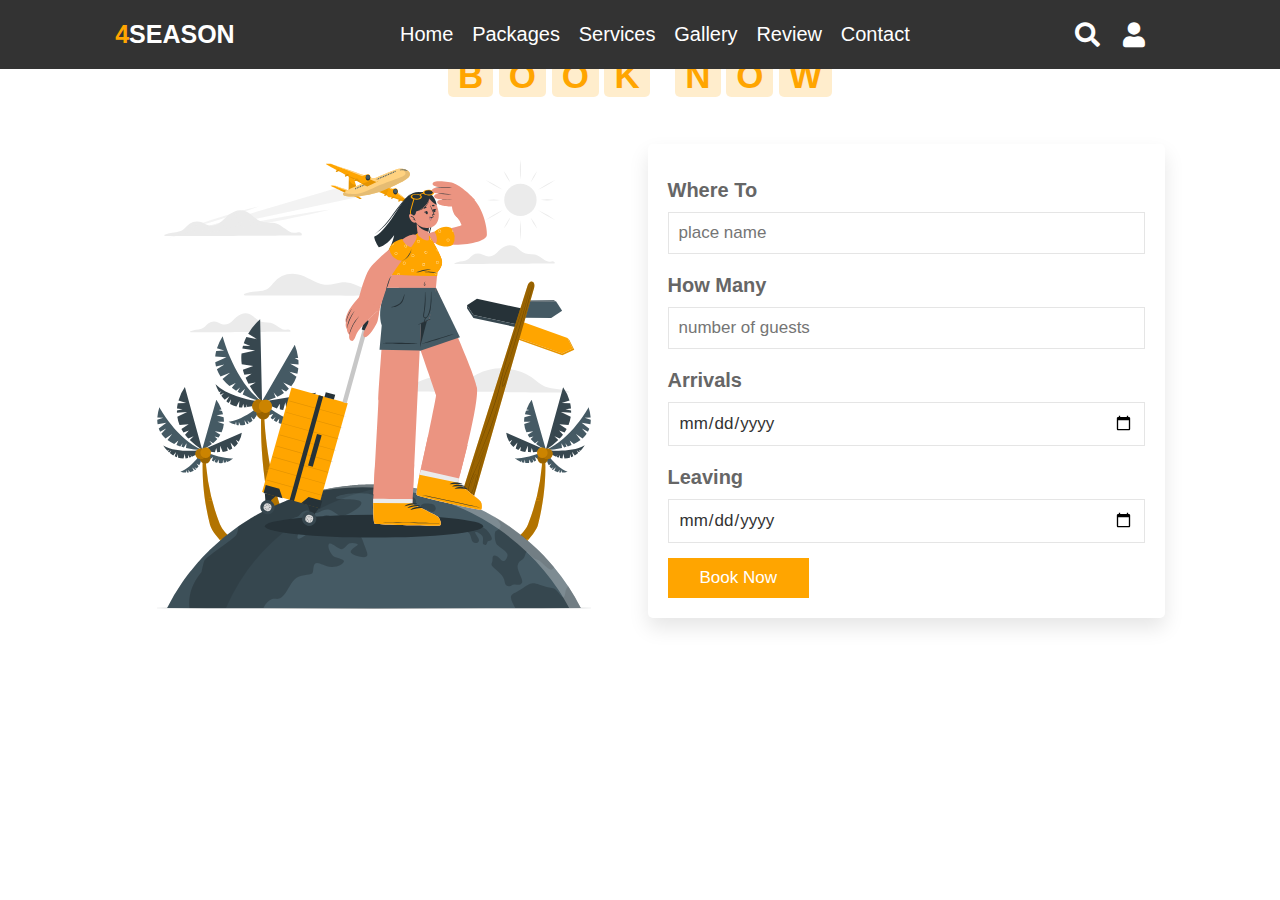
<file: booking.html>
<!DOCTYPE html>
<html lang="en">

<head>
    <meta charset="UTF-8">
    <meta name="viewport" content="width=device-width, initial-scale=1.0">
    <title>4 Season Traveling Company</title>

    <link rel="stylesheet" href="https://unpkg.com/swiper/swiper-bundle.min.css" />

    <!-- font awesome cdn link  -->
    <link rel="stylesheet" href="https://cdnjs.cloudflare.com/ajax/libs/font-awesome/5.15.3/css/all.min.css">

    <!-- custom css file link  -->
    <link rel="stylesheet" href="/style/style.css">
    <!-- custom js file link  -->
    <script src="images/script.js"></script>

</head>

<body>

    <!-- header section starts  -->

    <header>

        <div id="menu-bar" class="fas fa-bars"></div>
        <a href="/index.html" class="logo"><span>4</span>Season</a>
        <nav class="navbar">
            <a href="#home">home</a>
            <a href="#packages">packages</a>
            <a href="#services">services</a>
            <a href="#gallery">gallery</a>
            <a href="#review">review</a>
            <a href="#contact">contact</a>
        </nav>

        <div class="icons">
            <i class="fas fa-search id=" search-btn"></i>
            <i class="fas fa-user" id="login-btn"></i>
        </div>

        <form action="" class="search-bar-container">
            <input type="search" id="search-bar" placeholder="search here...">
            <label for="search-bar" class="fas fa-search"></label>
        </form>

    </header>

    <!-- header section ends -->

    <!-- login form container  -->

    <div class="login-form-container">

        <i class="fas fa-times" id="form-close"></i>

        <form action="">
            <h3>login</h3>
            <input type="email" class="box" placeholder="enter your email">
            <input type="password" class="box" placeholder="enter your password">
            <input type="submit" value="login now" class="btn">
            <input type="checkbox" id="remember">
            <label for="remember">remember me</label>
            <p>forget password? <a href="#">click here</a></p>
            <p>don't have and account? <a href="#">register now</a></p>
        </form>

    </div>


    <!-- book section starts  -->
&nbsp; &nbsp; &nbsp; &nbsp; &nbsp; &nbsp; &nbsp; &nbsp; &nbsp; &nbsp; &nbsp; &nbsp; &nbsp; &nbsp; &nbsp; &nbsp; &nbsp; &nbsp;
    <section class="book" id="book">

        <h1 class="heading">
            <span>b</span>
            <span>o</span>
            <span>o</span>
            <span>k</span>
            <span class="space"></span>
            <span>n</span>
            <span>o</span>
            <span>w</span>
        </h1>

        <div class="row">

            <div class="image">
                <img src="images/book-img.svg" alt="">
            </div>

            <form action="Booking.php" method="POST" id="Book">
                <div class="inputBox">
                    <h3>where to</h3>
                    <input type="text" placeholder="place name" id="email" required>
                </div>
                <div class="inputBox">
                    <h3>how many</h3>
                    <input type="number" placeholder="number of guests" id="psw" required>
                </div>
                <div class="inputBox">
                    <h3>arrivals</h3>
                    <input type="date" id="psw1" required>
                </div>
                <div class="inputBox">
                    <h3>leaving</h3>
                    <input type="date" id="psw2" required>
                </div>
                <input type="submit" class="btn" value="book now" onclick="save()" id="Sbutton">
            </form>

        </div>

    </section>

    <!-- book section ends -->
<script>
function save() {
      debugger;
      var a = document.getElementById('email').value;
      var b = document.getElementById('psw').value;
      var c = document.getElementById('psw1').value;
      var d = document.getElementById('psw2').value;
      $.ajax({
        url: "Booking.php",
        type: "Post",
        data: { Email: a, pswd: b, psw1: c, psw2: d },
        success: function (data) {
          debugger;
          if (data = 1) {
            alert("success");
          }
          else {
            alert("fail")
          }
        }
      }

      )
    }
</script>
</body>

</html>
</file>
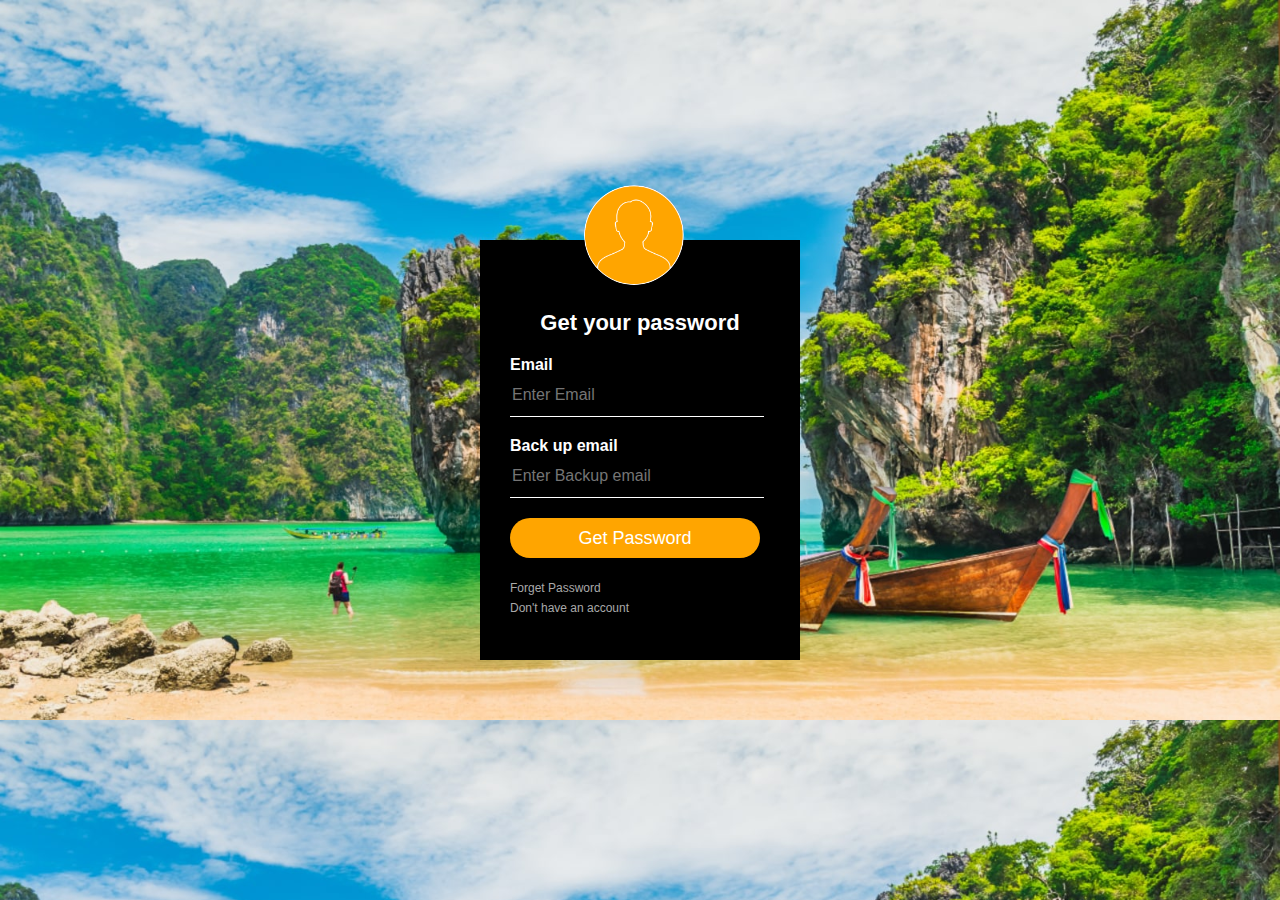
<file: forget.html>
<!DOCTYPE html>
<html lang="en">
<head>
    <meta charset="UTF-8">
    <meta http-equiv="X-UA-Compatible" content="IE=edge">
    <meta name="viewport" content="width=device-width, initial-scale=1.0">
    <title>Login</title>
    <link rel="stylesheet" href="/style/forget.css">
</head>
<body>
    <div class="loginbox">
        <img src="/images/user1.png" class="user">
        <h1>Get your password</h1>
        <form action="index.html">
            <p>Email</p>
            <input type="text" placeholder="Enter Email" id="username">
            <p>Back up email</p>
            <input type="password" placeholder="Enter Backup email" id="password"><br>
            <input type="submit" value="Get Password"><br>
            <a href="#"> Forget Password</a><br>
            <a href="registration.html"> Don't have an account</a>

        </form>


    </div>
</body>
</html>
</file>
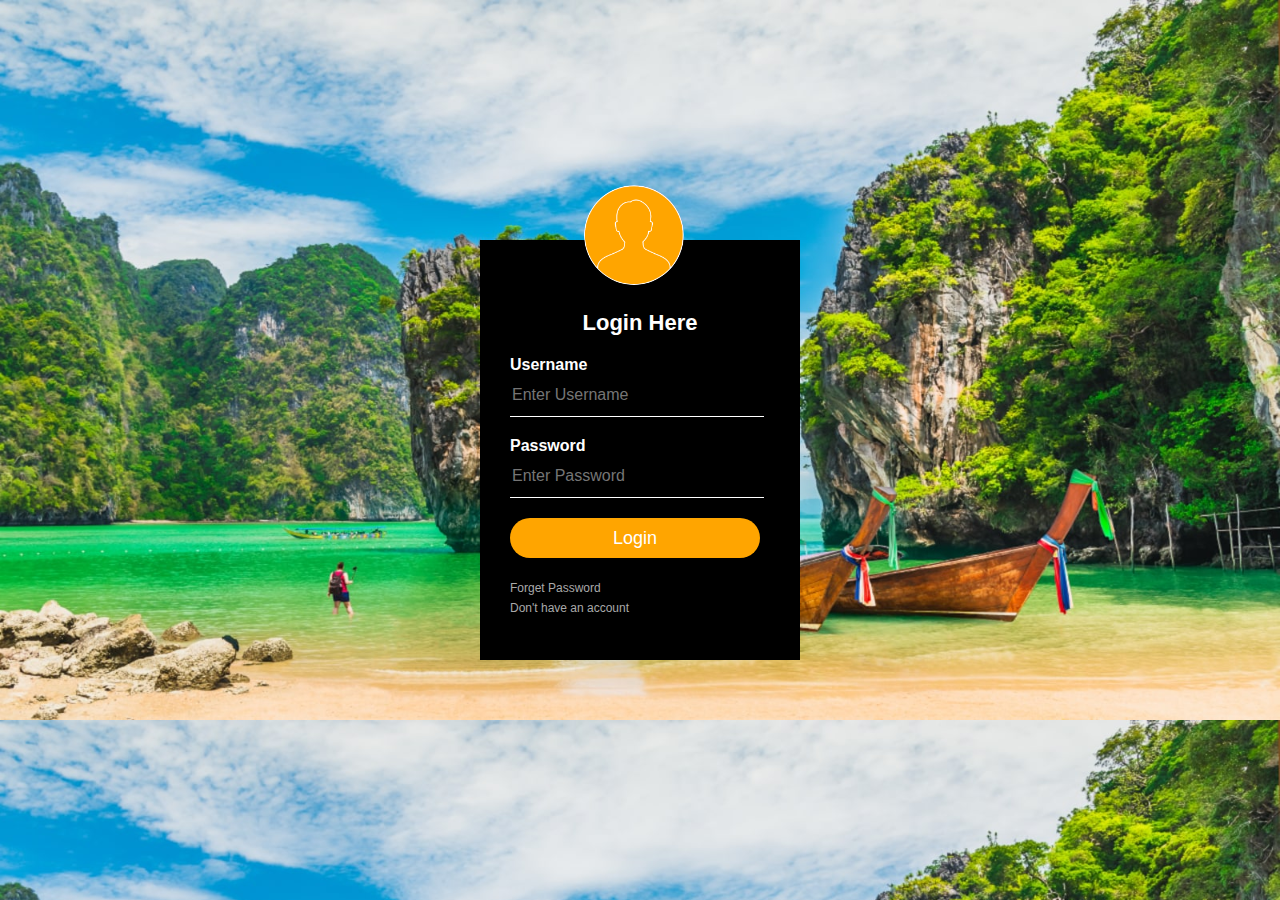
<file: Login.html>
<!DOCTYPE html>
<html lang="en">
<head>
    <meta charset="UTF-8">
    <meta http-equiv="X-UA-Compatible" content="IE=edge">
    <meta name="viewport" content="width=device-width, initial-scale=1.0">
    <title>Login</title>
    <link rel="stylesheet" href="/style/Loginstyle.css">
</head>
<body>
    <div class="loginbox">
        <img src="/images/user1.png" class="user">
        <h1>Login Here</h1>
        <form action="Registration.php" method="POST">
            <p>Username</p>
            <input type="text" placeholder="Enter Username" id="email" required>
            <p>Password</p>
            <input type="password" placeholder="Enter Password" id="psw" required><br>
            <!-- <a href="index.html" class="b1">
                <input type="Login" value="Login">
              </a> -->
            <input type="submit" value="Login"><br>
            <a href="forget.html"> Forget Password</a><br>
            <a href="registration.html"> Don't have an account</a>

        </form>


    </div>
    <script>
        function save() {
          debugger;
          var a = document.getElementById('email').value;
          var b = document.getElementById('psw').value;
          var c = document.getElementById('pswrepeat').value;
          $.ajax({
            url: "Registration.php",
            type: "Post",
            data: { Email: a, pswd: b, pswdrepeat: c },
            success: function (data) {
              debugger;
              if (data = 1) {
                alert("success");
              }
              else {
                alert("fail")
              }
            }
          }
    
          )
        }
      </script>
</body>
</html>
</file>
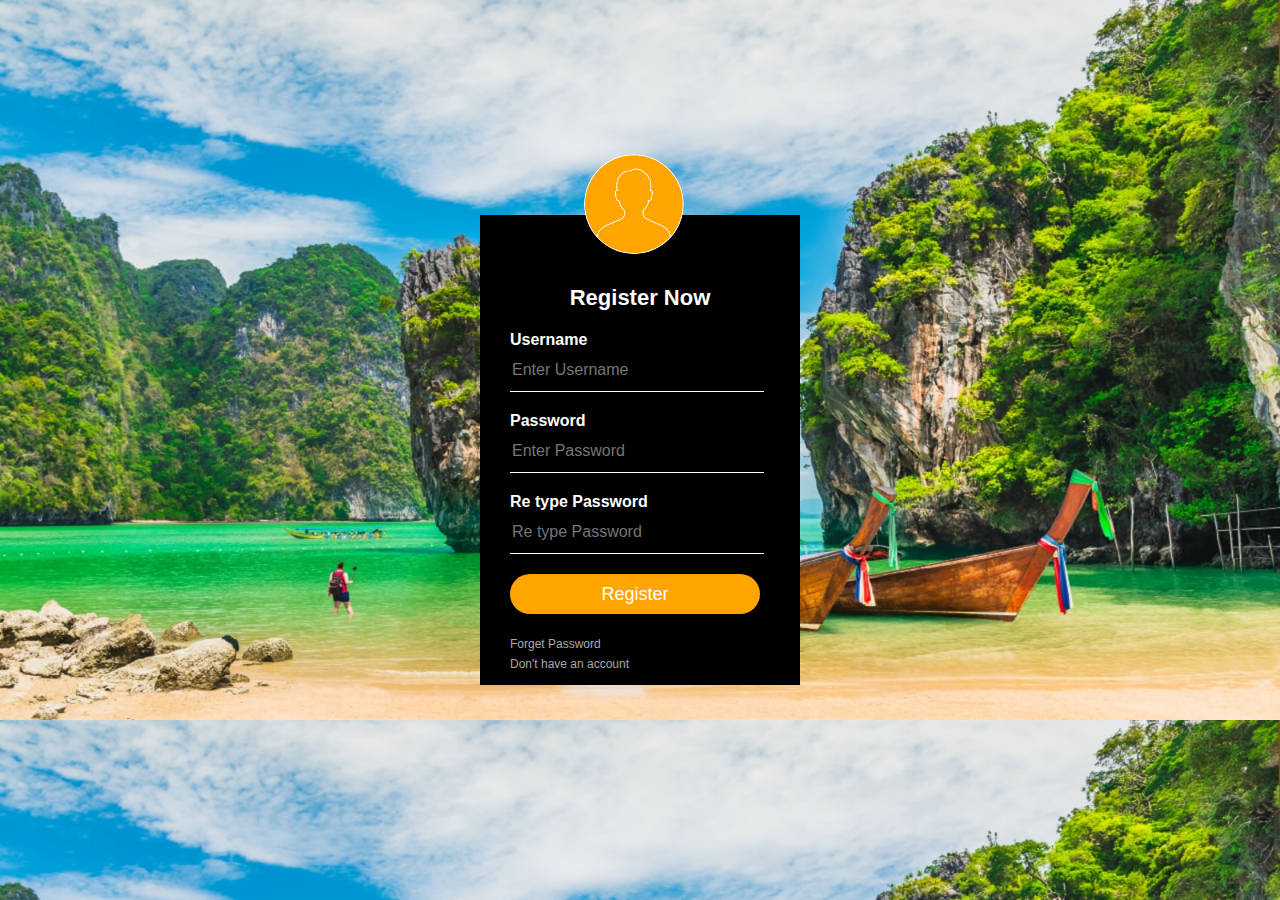
<file: registration.html>
<!DOCTYPE html>
<html lang="en">

<head>
  <meta charset="UTF-8">
  <meta http-equiv="X-UA-Compatible" content="IE=edge">
  <meta name="viewport" content="width=device-width, initial-scale=1.0">
  <title>Login</title>
  <link rel="stylesheet" href="/style/registration.css">
</head>

<body>
  <div class="loginbox">
    <img src="/images/user1.png" class="user">
    <h1>Register Now</h1>
    <form action="Registration.php" method="post">
      <p>Username</p>
      <input type="text" placeholder="Enter Username" id="email" required>
      <p>Password</p>
      <input type="password" placeholder="Enter Password" id="psw" required><br>
      <p>Re type Password</p>
      <input type="password" placeholder="Re type Password" id="pswrepeat" required><br>
      <input type="submit" value="Register" onclick="save()" class="registerbtn"><br>
      <a href="#"> Forget Password</a><br>
      <a href="registration.html"> Don't have an account</a>

    </form>
  </div>
  <script>
    function save() {
      debugger;
      var a = document.getElementById('email').value;
      var b = document.getElementById('psw').value;
      var c = document.getElementById('pswrepeat').value;
      $.ajax({
        url: "Registration.php",
        type: "Post",
        data: { Email: a, pswd: b, pswdrepeat: c },
        success: function (data) {
          debugger;
          if (data = 1) {
            alert("success");
          }
          else {
            alert("fail")
          }
        }
      }

      )
    }
  </script>
</body>

</html>
</file>
<file: style/style.css>
:root{
  --orange:#ffa500;
}

*{
  font-family: 'Nunito', sans-serif;
  margin:0; padding:0;
  box-sizing: border-box;
  text-transform: capitalize;
  outline: none; border:none;
  text-decoration: none;
  transition: all .2s linear;
}

*::selection{
  background:var(--orange);
  color:#fff;
}

html{
  font-size: 62.5%;
  overflow-x: hidden;
  scroll-padding-top: 6rem;
  scroll-behavior: smooth;
}

section{
  padding:2rem 9%;
}

.heading{
  text-align: center;
  padding:2.5rem 0
}

.heading span{
  font-size: 3.5rem;
  background:rgba(255, 165, 0,.2);
  color:var(--orange);
  border-radius: .5rem;
  padding:.2rem 1rem;
}

.heading span.space{
  background:none;
}

.btn{
  display: inline-block;
  margin-top: 1rem;
  background:var(--orange);
  color:#fff;
  padding:.8rem 3rem;
  border:.2rem solid var(--orange);
  cursor: pointer;
  font-size: 1.7rem;
}

.btn:hover{
  background:rgba(255, 165, 0,.2);
  color:var(--orange);
}

header{
  position: fixed;
  top:0; left: 0; right:0;
  background:#333;
  z-index: 1000;
  display: flex;
  align-items: center;
  justify-content: space-between;
  padding:2rem 9%;
}

header .logo{
  font-size: 2.5rem;
  font-weight: bolder;
  color:#fff;
  text-transform: uppercase;
}

header .logo span{
  color:var(--orange);
}

header .navbar a{
  color:#fff;
  font-size: 2rem;
  margin:0 .8rem;
}

header .navbar a:hover{
  color:var(--orange);
}

header .icons i{
  font-size: 2.5rem;
  color:#fff;
  cursor: pointer;
  margin-right: 2rem;
}

header .icons i:hover{
  color:var(--orange);
}

header .search-bar-container{
  position: absolute;
  top:100%; left: 0; right:0;
  padding:1.5rem 2rem;
  background:#333;
  border-top: .1rem solid rgba(255,255,255,.2);
  display: flex;
  align-items: center;
  z-index: 1001;
  clip-path: polygon(0 0, 100% 0, 100% 0, 0 0);
}

header .search-bar-container.active{
  clip-path: polygon(0 0, 100% 0, 100% 100%, 0 100%);
}

header .search-bar-container #search-bar{
  width:100%;
  padding:1rem;
  text-transform: none;
  color:#333;
  font-size: 1.7rem;
  border-radius: .5rem;
}

header .search-bar-container label{
  color:#fff;
  cursor: pointer;
  font-size: 3rem;
  margin-left: 1.5rem;
}

header .search-bar-container label:hover{
  color:var(--orange);
}

.login-form-container{
  position: fixed;
  top:-120%; left: 0;
  z-index: 10000;
  min-height: 100vh;
  width:100%;
  background:rgba(0,0,0,.7);
  display: flex;
  align-items: center;
  justify-content: center;
}

.login-form-container.active{
  top:0;
}

.login-form-container form{
  margin:2rem;
  padding:1.5rem 2rem;
  border-radius: .5rem;
  background:#fff;
  width:50rem;
}

.login-form-container form h3{
  font-size: 3rem;
  color:#444;
  text-transform: uppercase;
  text-align: center;
  padding:1rem 0;
}

.login-form-container form .box{
  width:100%;
  padding:1rem;
  font-size: 1.7rem;
  color:#333;
  margin:.6rem 0;
  border:.1rem solid rgba(0,0,0,.3);
  text-transform: none;
}

.login-form-container form .box:focus{
  border-color: var(--orange);;
}

.login-form-container form #remember{
  margin:2rem 0;
}

.login-form-container form label{
  font-size: 1.5rem;
}

.login-form-container form .btn{
  display: block;
  width:100%;
}

.login-form-container form p{
  padding:.5rem 0;
  font-size: 1.5rem;
  color:#666;
}

.login-form-container form p a{
  color:var(--orange);
}

.login-form-container form p a:hover{
  color:#333;
  text-decoration: underline;
}

.login-form-container #form-close{
  position: absolute;
  top:2rem; right:3rem;
  font-size: 5rem;
  color:#fff;
  cursor: pointer;
}

#menu-bar{
  color:#fff;
  border:.1rem solid #fff;
  border-radius: .5rem;
  font-size: 3rem;
  padding:.5rem 1.2rem;
  cursor: pointer;
  display: none;
}

.home{
  min-height: 100vh;
  display: flex;
  align-items: center;
  justify-content: center;
  flex-flow: column;
  position: relative;
  z-index: 0;
}

.home .content{
  text-align: center;
}

.home .content h3{
  font-size: 4.5rem;
  color:#fff;
  text-transform: uppercase;
  text-shadow: 0 .8rem .8rem rgba(0, 0, 0, 0.1);
  font-family:Verdana, Geneva, Tahoma, sans-serif;

}

.home .content p{
  font-size: 2.5rem;
  color:#fff;
  padding:.5rem 0;
}

.home .video-container video{
  position: absolute;
  top:0; left: 0;
  z-index: -1;
  height: 100%;
  width:100%;
  object-fit: cover;
}

.home .controls{
  padding:1rem;
  border-radius: 5rem;
  background:rgba(0,0,0,.7);
  position: relative;
  top:10rem;
}

.home .controls .vid-btn{
  height:2rem;
  width:2rem;
  display: inline-block;
  border-radius: 50%;
  background:#fff;
  cursor: pointer;
  margin:0 .5rem;
}

.home .controls .vid-btn.active{
  background:var(--orange);
}

.book .row{
  display: flex;
  flex-wrap: wrap;
  gap:1.5rem;
  align-items: center;
}

.book .row .image{
  flex:1 1 40rem;
}

.book .row .image img{
  width:100%;
}

.book .row form{
  flex:1 1 40rem;
  padding:2rem;
  box-shadow: 0 1rem 2rem rgba(0,0,0,.1);
  border-radius: .5rem;
}

.book .row form .inputBox{
  padding:.5rem 0;
}

.book .row form .inputBox input{
  width:100%;
  padding:1rem;
  border:.1rem solid rgba(0,0,0,.1);
  font-size: 1.7rem;
  color:#333;
  text-transform: none;
}

.book .row form .inputBox h3{
  font-size: 2rem;
  padding:1rem 0;
  color:#666;
}

.packages .box-container{
  display: flex;
  flex-wrap: wrap;
  gap:2rem;
}

.packages .box-container .box{
  flex:1 1 30rem;
  border-radius: .5rem;
  overflow: hidden;
  box-shadow: 0 1rem 2rem rgba(0,0,0,.1);
}

.packages .box-container .box img{
  height: 25rem;
  width:100%;
  object-fit: cover;
}

.packages .box-container .box .content{
  padding:2rem;
}

.packages .box-container .box .content h3{
  font-size:2rem;
  color:#333;
}

.packages .box-container .box .content h3 i{
  color:var(--orange);
}

.packages .box-container .box .content p{
  font-size:1.7rem;
  color:#666;
  padding:1rem 0;
}

.packages .box-container .box .content .stars i{
  font-size:1.7rem;
  color:var(--orange);
}

.packages .box-container .box .content .price{
  font-size: 2rem;
  color:#333;
  padding-top: 1rem;
}

.packages .box-container .box .content .price span{
  color:#666;
  font-size: 1.5rem;
  text-decoration: line-through;
}

.services .box-container{
  display: flex;
  flex-wrap: wrap;
  gap:1.5rem;
}

.services .box-container .box{
  flex: 1 1 30rem;
  border-radius: .5rem;
  padding:1rem;
  text-align: center;
}

.services .box-container .box i{
  padding:1rem;
  font-size: 5rem;
  color:var(--orange);
}

.services .box-container .box h3{
  font-size: 2.5rem;
  color:#333;
}

.services .box-container .box p{
  font-size: 1.5rem;
  color:#666;
  padding:1rem 0;
}

.services .box-container .box:hover{
  box-shadow: 0 1rem 2rem rgba(0,0,0,.1);
}

.gallery .box-container{
  display: flex;
  flex-wrap: wrap;
  gap:1.5rem;
}

.gallery .box-container .box{
  overflow: hidden;
  box-shadow: 0 1rem 2rem rgba(0,0,0,.1);
  border:1rem solid #fff;
  border-radius: .5rem;
  flex:1 1 30rem;
  height: 25rem;
  position: relative;
}

.gallery .box-container .box img{
  height: 100%;
  width:100%;
  object-fit: cover;
}

.gallery .box-container .box .content{
  position: absolute;
  top:-100%; left:0;
  height: 100%;
  width:100%;
  text-align: center;
  background:rgba(0,0,0,.7);
  padding:2rem;
  padding-top: 5rem;
}

.gallery .box-container .box:hover .content{
  top:0;
}

.gallery .box-container .box .content h3{
  font-size: 2.5rem;
  color:var(--orange);
}

.gallery .box-container .box .content p{
  font-size: 1.5rem;
  color:#eee;
  padding:.5rem 0;
}

.review .review-slider{
  padding-bottom: 2rem;
  display: inline-block;
  display: flex;
}

.review .box{
  padding:2rem;
  text-align: center;
  box-shadow: 0 1rem 2rem rgba(0,0,0,.1);
  border-radius: .5rem;
}

.review .box img{
  height:13rem;
  width:13rem;
  border-radius: 50%;
  object-fit: cover;
  margin-bottom: 1rem;
}

.review .box h3{
  color:#333;
  font-size: 2.5rem;
}

.review .box p{
  color:#666;
  font-size: 1.5rem;
  padding:1rem 0;
}

.review .box .stars i{
  color:var(--orange);
  font-size: 1.7rem;
}

.contact .row{
  display: flex;
  flex-wrap: wrap;
  gap:1.5rem;
  align-items: center;
}

.contact .row .image{
  flex:1 1 35rem;
}

.contact .row .image img{
  width:100%;
}

.contact .row form{
  flex:1 1 50rem;
  padding:2rem;
  box-shadow: 0 1rem 2rem rgba(0,0,0,.1);
  border-radius: .5rem;
}

.contact .row form .inputBox{
  display: flex;
  flex-wrap: wrap;
  justify-content: space-between;
}

.contact .row form .inputBox input, .contact .row form textarea{
  width:49%;
  margin:1rem 0;
  padding:1rem;
  font-size: 1.7rem;
  color:#333;
  background:#f7f7f7;
  text-transform: none;
}

.contact .row form textarea{
  height: 15rem;
  resize: none;
  width:100%;
}
.footer{
  background:#333;
}

.footer .box-container{
  display: flex;
  flex-wrap: wrap;
  gap:1.5rem;
}

.footer .box-container .box{
  padding:1rem 0;
  flex:1 1 25rem;
}

.footer .box-container .box h3{
  font-size: 2.5rem;
  padding:.7rem 0;
  color:#fff;
}

.footer .box-container .box p{
  font-size: 1.5rem;
  padding:.7rem 0;
  color:#eee;
}

.footer .box-container .box a{
  display: block;
  font-size: 1.5rem;
  padding:.7rem 0;
  color:#eee;
}

.footer .box-container .box a:hover{
  color:var(--orange);
  text-decoration: underline;
}

.footer .credit{
  text-align: center;
  padding:2rem 1rem;
  margin-top: 1rem;
  font-size: 2rem;
  font-weight: normal;
  color:#fff;
  border-top: .1rem solid rgba(255,255,255,.2);
}

.footer .credit span{
  color:var(--orange);
}
















/* media queries  */

@media (max-width:1200px){

  html{
    font-size: 55%;
  }

}

@media (max-width:991px){

  header{
    padding:2rem;
  }

  section{
    padding:2rem;
  }

}

@media (max-width:768px){

  #menu-bar{
    display: initial;
  }

  header .navbar{
    position: absolute;
    top:100%; right:0; left: 0;
    background: #333;
    border-top: .1rem solid rgba(255,255,255,.2);
    padding:1rem 2rem;
    clip-path: polygon(0 0, 100% 0, 100% 0, 0 0);
  }

  header .navbar.active{
    clip-path: polygon(0 0, 100% 0, 100% 100%, 0 100%);
  }

  header .navbar a{
    display: block;
    border-radius: .5rem;
    padding:1.5rem;
    margin:1.5rem 0;    
    background:#222;
  }

}

@media (max-width:450px){

  html{
    font-size: 50%;
  }

  .heading span{
    font-size: 2.5rem;
  }

  .contact .row form .inputBox input{
    width:100%;
  }

}
</file>
<file: style/forget.css>
body{
    margin: 0%;
    padding: 0%;
    background: url(/images/1.jpeg);
    background-size: 100% ;
    font-family: sans-serif;    
}
.loginbox{
    width: 320px;
    height: 420px;
    background: #000;
    color: #fff;
    top: 50%;
    left: 50%;
    position: absolute;
    transform: translate(-50%, -50%);
    box-sizing: border-box;
    padding: 70px 30px;
}
.user{
    width: 100px;
    height: 100px;
    border-radius: 50%;
    position: absolute;
    top: -13%;
    left: calc(48% - 50px);
}
h1{
    margin: 0;
    padding: 0 0 20px;
    text-align: center;
    font-size: 22px;
}
.loginbox p{
    margin: 0;
    padding: 0;
    font-weight: bold;
}
.loginbox input{
    width: 250px;
    margin-bottom: 20px;

}
.loginbox input[type="text"], input[type="password"]{
    border: none;
    border-bottom: 1px solid #fff;
    background: transparent;
    outline: none;
    height: 40px;
    color: #fff;
    font-size: 16px;
}
.loginbox input[type="submit"]{
    border: none;
    outline: none;
    height: 40px;
    background: #ffa500;
    color: #fff;
    font-size: 18px;
    border-radius: 20px;
}
.loginbox input[type="submit"]:hover{
    cursor: pointer;
    background: #ffc107;
    color: #000;
}
.loginbox a{
    text-decoration: none;
    font-size: 12px;
    line-height: 20px;
    color: darkgray;
}
.loginbox a:hover{
    color: #ffc107;
}
</file>
<file: style/Loginstyle.css>
body{
    margin: 0%;
    padding: 0%;
    background: url(/images/1.jpeg);
    background-size: 100% ;
    font-family: sans-serif;    
}
.loginbox{
    width: 320px;
    height: 420px;
    background: #000;
    color: #fff;
    top: 50%;
    left: 50%;
    position: absolute;
    transform: translate(-50%, -50%);
    box-sizing: border-box;
    padding: 70px 30px;
}
.user{
    width: 100px;
    height: 100px;
    border-radius: 50%;
    position: absolute;
    top: -13%;
    left: calc(48% - 50px);
}
h1{
    margin: 0;
    padding: 0 0 20px;
    text-align: center;
    font-size: 22px;
}
.loginbox p{
    margin: 0;
    padding: 0;
    font-weight: bold;
}
.loginbox input{
    width: 250px;
    margin-bottom: 20px;

}
.loginbox input[type="text"], input[type="password"]{
    border: none;
    border-bottom: 1px solid #fff;
    background: transparent;
    outline: none;
    height: 40px;
    color: #fff;
    font-size: 16px;
}
.loginbox input[type="submit"]{
    border: none;
    outline: none;
    height: 40px;
    background: #ffa500;
    color: #fff;
    font-size: 18px;
    border-radius: 20px;
}
.loginbox input[type="submit"]:hover{
    cursor: pointer;
    background: #ffc107;
    color: #000;
}
.loginbox a{
    text-decoration: none;
    font-size: 12px;
    line-height: 20px;
    color: darkgray;
}
.loginbox a:hover{
    color: #ffc107;
}
</file>
<file: style/registration.css>
body{
    margin: 0%;
    padding: 0%;
    background: url(/images/1.jpeg);
    background-size: 100% ;
    font-family: sans-serif;    
}
.loginbox{
    width: 320px;
    height: 470px;
    background: #000;
    color: #fff;
    top: 50%;
    left: 50%;
    position: absolute;
    transform: translate(-50%, -50%);
    box-sizing: border-box;
    padding: 70px 30px;
}
.user{
    width: 100px;
    height: 100px;
    border-radius: 50%;
    position: absolute;
    top: -13%;
    left: calc(48% - 50px);
}
h1{
    margin: 0;
    padding: 0 0 20px;
    text-align: center;
    font-size: 22px;
}
.loginbox p{
    margin: 0;
    padding: 0;
    font-weight: bold;
}
.loginbox input{
    width: 250px;
    margin-bottom: 20px;

}
.loginbox input[type="text"], input[type="password"]{
    border: none;
    border-bottom: 1px solid #fff;
    background: transparent;
    outline: none;
    height: 40px;
    color: #fff;
    font-size: 16px;
}
.loginbox input[type="submit"]{
    border: none;
    outline: none;
    height: 40px;
    background: #ffa500;
    color: #fff;
    font-size: 18px;
    border-radius: 20px;
}
.loginbox input[type="submit"]:hover{
    cursor: pointer;
    background: #ffc107;
    color: #000;
}
.loginbox a{
    text-decoration: none;
    font-size: 12px;
    line-height: 20px;
    color: darkgray;
}
.loginbox a:hover{
    color: #ffc107;
}
</file>
